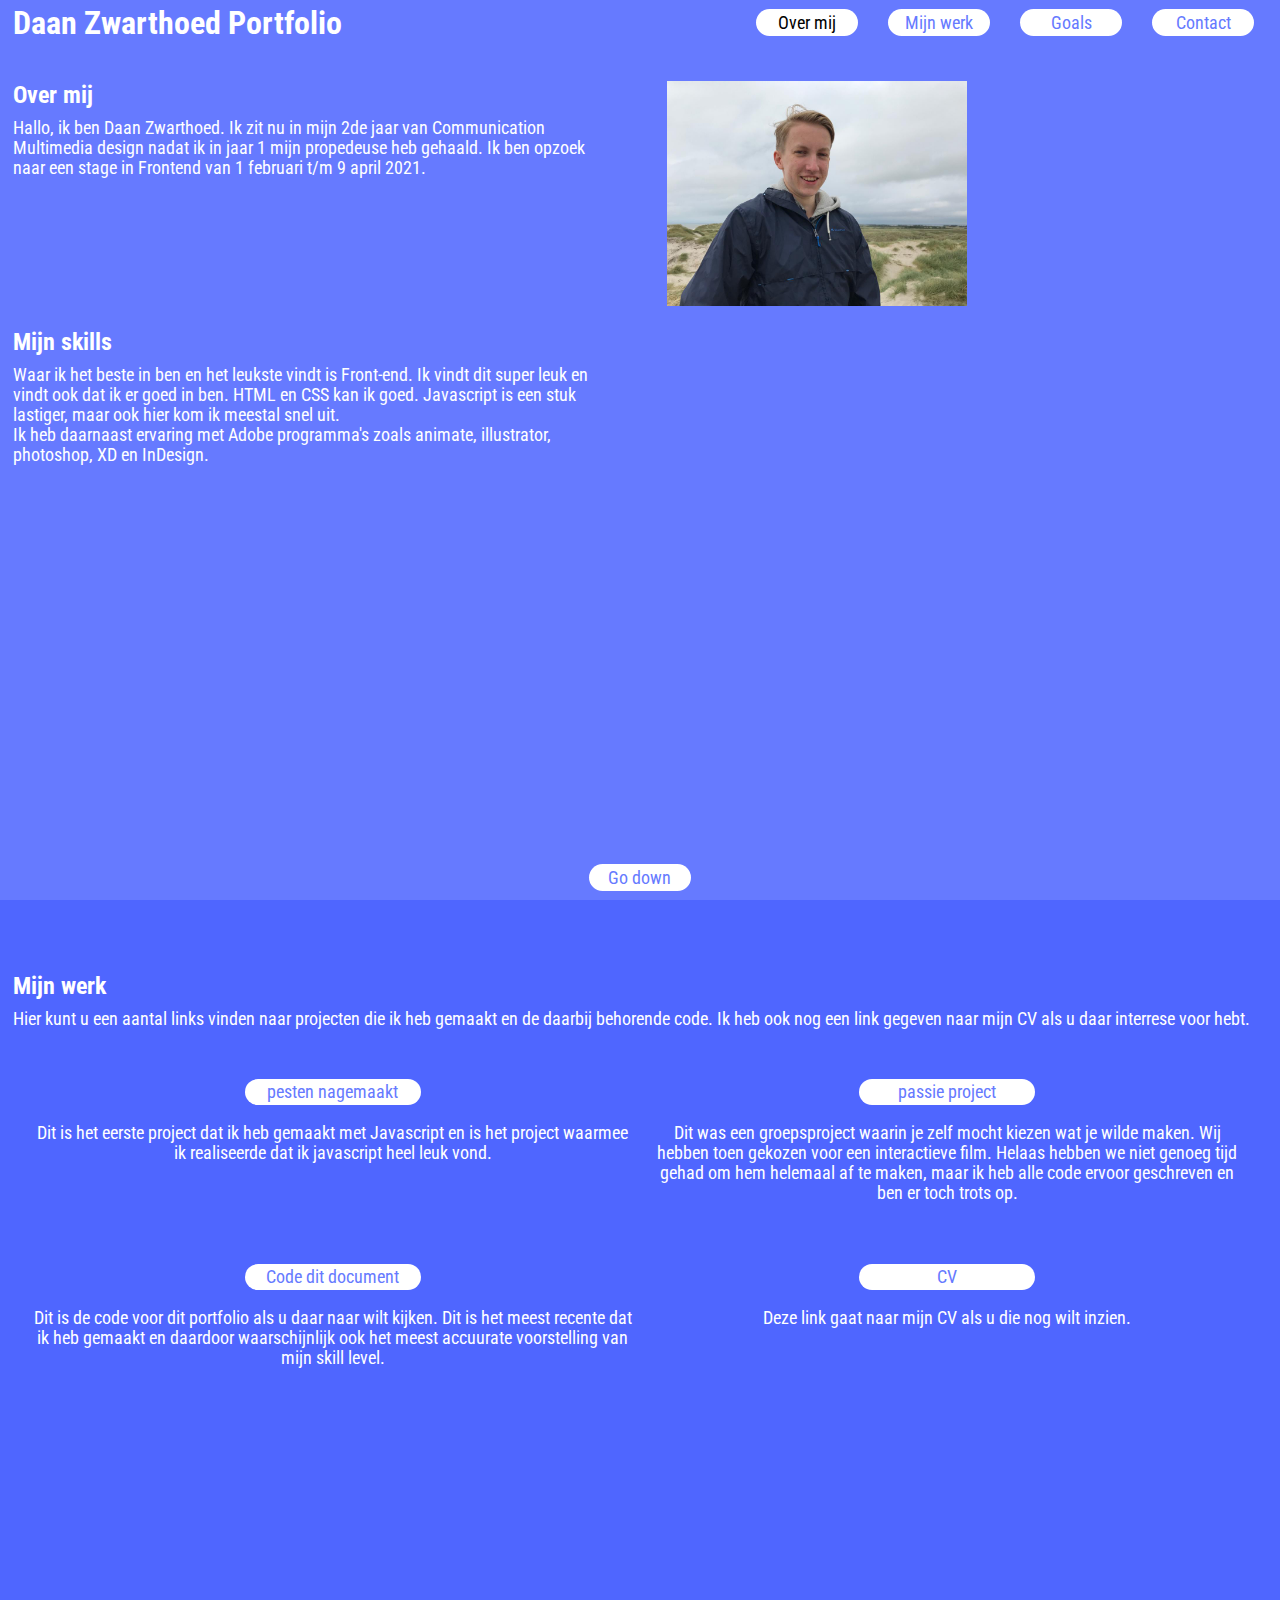
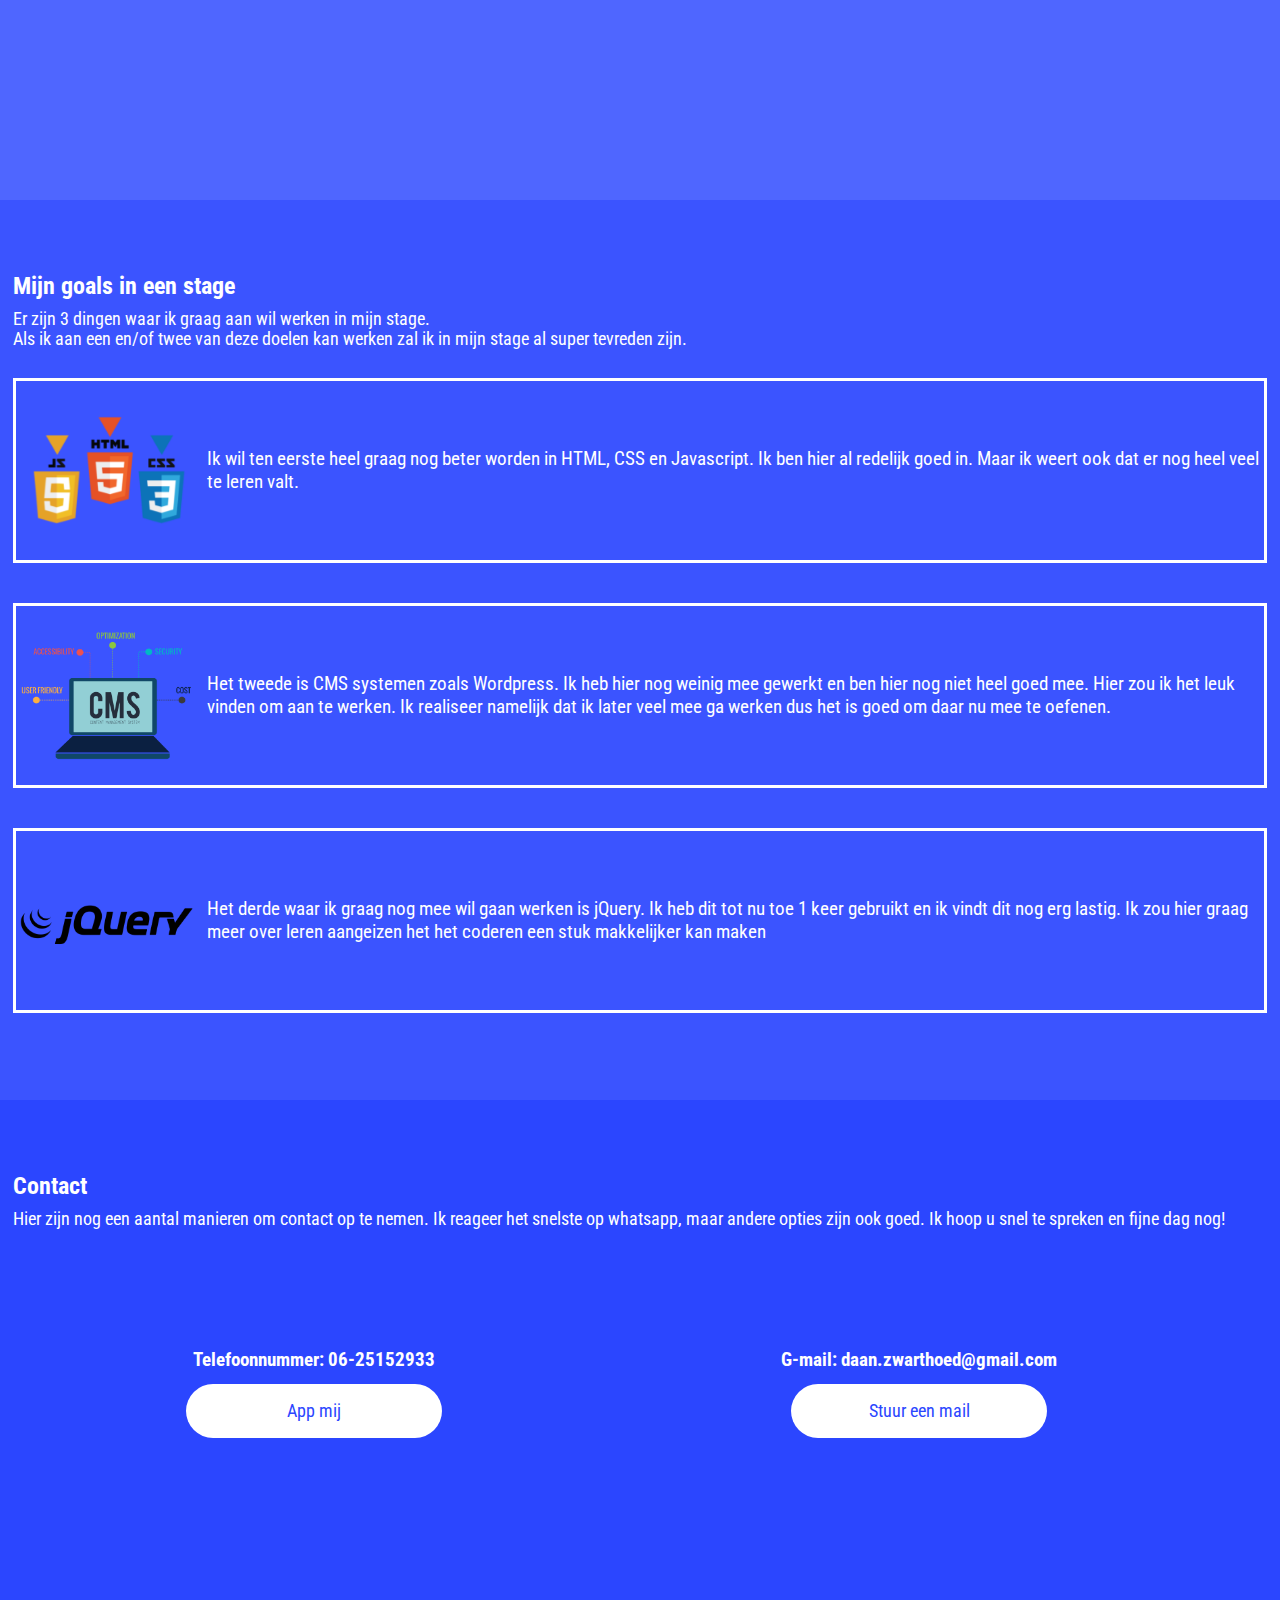
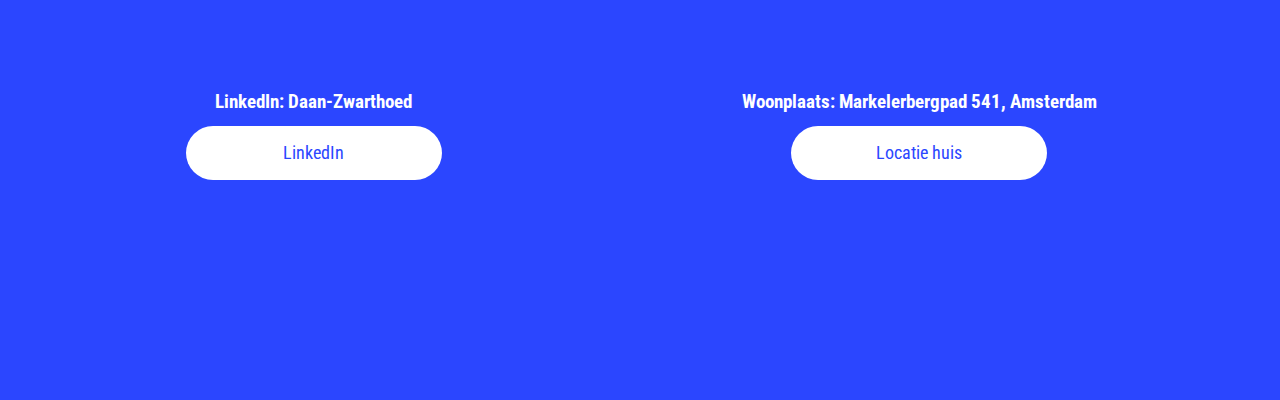
<file: index.html>
<!DOCTYPE html>
<html lang="nl">

<head>
  <meta charset="UTF-8">
  <title>Home pagina portfolio</title>
  <link rel="stylesheet" href="css/css.css">
  <link rel="preconnect" href="https://fonts.gstatic.com">
  <link href="https://fonts.googleapis.com/css2?family=Roboto+Condensed&display=swap" rel="stylesheet">
</head>




<body class=''>

  <!-- Begin header -->
  <header class="">
    <h1>Daan Zwarthoed Portfolio</h1>
    <nav>
      <ul class="navigatie">
        <li class='linkOverMij'>Over mij</li>

        <li class='linkMijnWerk'>Mijn werk</li>

        <li class='linkGoals'>Goals</li>

        <li class='linkContact'>Contact</li>
      </ul>
    </nav>

  </header>

  <!-- Einde header -->

  <!-- Begin main -->
  <main>

    <!-- Begin over mij -->
    <div class="overMij">
      <span>
        <article>
          <h2>Over mij</h2>
          <p>Hallo, ik ben Daan Zwarthoed. Ik zit nu in mijn 2de jaar van Communication Multimedia design nadat ik in jaar 1 mijn propedeuse heb gehaald.
            Ik ben opzoek naar een stage in Frontend van 1 februari t/m 9 april 2021.</p>
        </article>
      </span>

      <span>
        <img src="images/portfolio-foto.jpg" alt="Foto van Daan Zwarthoed van zomervakantie 2020">
      </span>

      <article>
        <h2>Mijn skills</h2>
        <p>Waar ik het beste in ben en het leukste vindt is Front-end. Ik vindt dit super leuk en vindt ook dat ik er goed in ben. HTML en CSS kan ik goed. Javascript is een stuk lastiger, maar ook hier kom ik meestal snel uit.</p>
        <p>Ik heb daarnaast ervaring met Adobe programma's zoals animate, illustrator, photoshop, XD en InDesign. </p>
        <div w3-include-html="index.html"></div>

      </article>

    </div>

    <!-- einde over mij -->


    <!-- begin MijnWerk -->

    <div class="MijnWerk">
      <h2>Mijn werk</h2>
      <p>Hier kunt u een aantal links vinden naar projecten die ik heb gemaakt en de daarbij behorende code. Ik heb ook nog een link gegeven naar mijn CV als u daar interrese voor hebt.</p>
      <div class="links">
        <span>
          <a href="inleidingProgrammerenEindopdracht/pesten.html">pesten nagemaakt</a>
          <p>Dit is het eerste project dat ik heb gemaakt met Javascript en is het project waarmee ik realiseerde dat ik javascript heel leuk vond.</p>
        </span>

        <span>
          <a href="passieProject/index.html" class="middleLink">passie project</a>
          <p>Dit was een groepsproject waarin je zelf mocht kiezen wat je wilde maken. Wij hebben toen gekozen voor een interactieve film. Helaas hebben we niet genoeg tijd gehad om hem helemaal af te maken, maar ik heb alle code ervoor geschreven en ben er toch trots op.</p>
        </span>

        <span>
          <a href='codePortfolio/index.html'>Code dit document</a>
          <p>Dit is de code voor dit portfolio als u daar naar wilt kijken. Dit is het meest recente dat ik heb gemaakt en daardoor waarschijnlijk ook het meest accuurate voorstelling van mijn skill level.</p>
        </span>

        <span>
          <a href="images/cvZelf.pdf">CV</a>
          <p>Deze link gaat naar mijn CV als u die nog wilt inzien.</p>

        </span>
      </div>
    </div>

    <!-- einde MijnWerk -->

    <!-- begin goals -->

    <div class="goals">
      <article>
        <h2>Mijn goals in een stage</h2>
        <p>Er zijn 3 dingen waar ik graag aan wil werken in mijn stage.</p>
        <p>Als ik aan een en/of twee van deze doelen kan werken zal ik in mijn stage al super tevreden zijn.</p>
        <ul>

          <li> <img src="images/html-css-js.png" alt="">
            <p>Ik wil ten eerste heel graag nog beter worden in HTML, CSS en Javascript. Ik ben hier al redelijk goed in. Maar ik weert ook dat er nog heel veel te leren valt.</p>
          </li>
          <li> <img src="images/cms.png" alt="">
            <p>Het tweede is CMS systemen zoals Wordpress. Ik heb hier nog weinig mee gewerkt en ben hier nog niet heel goed mee. Hier zou ik het leuk vinden om aan te werken. Ik realiseer namelijk dat ik later veel mee ga werken dus het is goed om
              daar
              nu mee te oefenen.</p>
          </li>
          <li><img src="images/jQuery.webp" alt="">
            <p>Het derde waar ik graag nog mee wil gaan werken is jQuery. Ik heb dit tot nu toe 1 keer gebruikt en ik vindt dit nog erg lastig. Ik zou hier graag meer over leren aangeizen het het coderen een stuk makkelijker kan maken</p>
          </li>

        </ul>

      </article>







    </div>

    <!-- einde goals -->

    <!-- begin contact -->
    <div class="contact">
      <h2>Contact</h2>
      <p>Hier zijn nog een aantal manieren om contact op te nemen. Ik reageer het snelste op whatsapp, maar andere opties zijn ook goed. Ik hoop u snel te spreken en fijne dag nog!</p>
      <span>
        <h3>Telefoonnummer: 06-25152933</h3>
        <a href="https://wa.link/ng2u4o" target="_blank">App mij</a>
      </span>
      <span>
        <h3>G-mail: daan.zwarthoed@gmail.com</h3>
        <a href="mailto:daan.zwarthoed@gmail.com">Stuur een mail</a>
      </span>
      <span>
        <h3>LinkedIn: Daan-Zwarthoed</h3>
        <a href="https://www.linkedin.com/in/daan-zwarthoed-1853421bb" target="_blank">LinkedIn</a>
      </span>
      <span>
        <h3>Woonplaats: Markelerbergpad 541, Amsterdam</h3>
        <a href="https://www.google.com/maps/place/OurDomain+Amsterdam+South+East/@52.2975543,4.9556101,17z/data=!3m1!4b1!4m5!3m4!1s0x47c60beff7edc3e5:0x28f848dd6a9cc4a!8m2!3d52.2975543!4d4.9577988" target="_blank">Locatie huis</a>
      </span>

    </div>

    <!-- einde contact -->
  </main>
  <!-- Einde header -->

  <!-- Begin footer -->

  <footer>
    <p class="goDown">go down</p>
  </footer>

  <!-- Einde footer -->

</body>

<script src="js/js.js"></script>

</html>
</file>
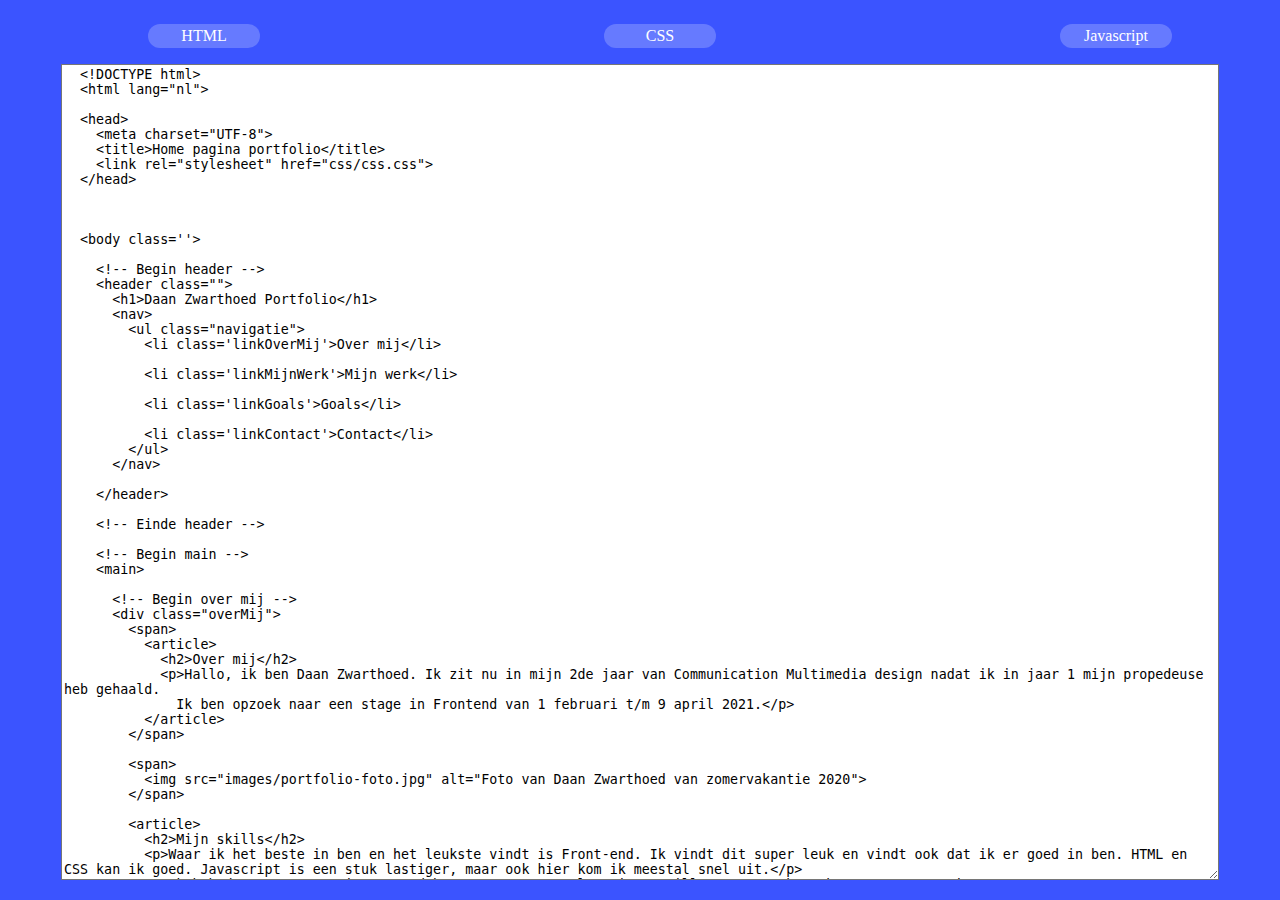
<file: codePortfolio/index.html>
<!DOCTYPE html>
<html lang="en">
<head>
  <meta charset="UTF-8">
  <meta name="viewport" content="width=device-width, initial-scale=1.0">
  <meta http-equiv="X-UA-Compatible" content="ie=edge">
  <title>Code Portfolio</title>
  <link rel="stylesheet" href="css/css.css">
</head>
<body>

<ul>
  <li class="html">HTML</li>
  <li class="css">CSS</li>
  <li class="js">Javascript</li>
</ul>








<textarea class="htmlZelf" >
  <!DOCTYPE html>
  <html lang="nl">

  <head>
    <meta charset="UTF-8">
    <title>Home pagina portfolio</title>
    <link rel="stylesheet" href="css/css.css">
  </head>



  <body class=''>

    <!-- Begin header -->
    <header class="">
      <h1>Daan Zwarthoed Portfolio</h1>
      <nav>
        <ul class="navigatie">
          <li class='linkOverMij'>Over mij</li>

          <li class='linkMijnWerk'>Mijn werk</li>

          <li class='linkGoals'>Goals</li>

          <li class='linkContact'>Contact</li>
        </ul>
      </nav>

    </header>

    <!-- Einde header -->

    <!-- Begin main -->
    <main>

      <!-- Begin over mij -->
      <div class="overMij">
        <span>
          <article>
            <h2>Over mij</h2>
            <p>Hallo, ik ben Daan Zwarthoed. Ik zit nu in mijn 2de jaar van Communication Multimedia design nadat ik in jaar 1 mijn propedeuse heb gehaald.
              Ik ben opzoek naar een stage in Frontend van 1 februari t/m 9 april 2021.</p>
          </article>
        </span>

        <span>
          <img src="images/portfolio-foto.jpg" alt="Foto van Daan Zwarthoed van zomervakantie 2020">
        </span>

        <article>
          <h2>Mijn skills</h2>
          <p>Waar ik het beste in ben en het leukste vindt is Front-end. Ik vindt dit super leuk en vindt ook dat ik er goed in ben. HTML en CSS kan ik goed. Javascript is een stuk lastiger, maar ook hier kom ik meestal snel uit.</p>
          <p>Ik heb daarnaast ervaring met Adobe programma's zoals animate, illustrator, photoshop, XD en InDesign. </p>
          <p>U kunt ook nog kijken naar een aantal van mijn projecten.</p>
    <div w3-include-html="index.html"></div>

        </article>

        <div class="skills">
            <div></div>
          <a href="inleidingProgrammerenEindopdracht/pesten.html" target="_blank">pesten nagemaakt</a>

          <a href="passieProject/index.html" class="middleLink" target="_blank">passie project</a>

          <a href='link naar zelfgemaakte kijk naar deze code document' target="_blank">Code dit document</a>

        </div>

      </div>

      <!-- einde over mij -->


      <!-- begin mijnWerk -->

      <div class="MijnWerk">
        <h2>MijnWerk</h2>
        <embed src="images/portfolioZelf.pdf" width="100%" height="100%" type="application/pdf">
      </div>

      <!-- einde MijnWerk -->

      <!-- begin goals -->

      <div class="goals">
        <article>
          <h2>Mijn goals in een stage</h2>
          <p>Er zijn 3 dingen waar ik graag aan wil werken in mijn stage.</p>
          <p>Als ik aan een en/of twee van deze doelen kan werken zal ik in mijn stage al super tevreden zijn.</p>
          <ul>

            <li> <img src="images/html-css-js.png" alt="">
              <p>Ik wil ten eerste heel graag nog beter worden in HTML, CSS en Javascript. Ik ben hier al redelijk goed in. Maar ik weert ook dat er nog heel veel te leren valt.</p>
            </li>
            <li> <img src="images/cms.png" alt="">
              <p>Het tweede is CMS systemen zoals Wordpress. Ik heb hier nog weinig mee gewerkt en ben hier nog niet heel goed mee. Hier zou ik het leuk vinden om aan te werken. Ik realiseer namelijk dat ik later veel mee ga werken dus het is goed om
                daar
                nu mee te oefenen.</p>
            </li>
            <li><img src="images/jQuery.webp" alt="">
              <p>Het derde waar ik graag nog mee wil gaan werken is jQuery. Ik heb dit tot nu toe 1 keer gebruikt en ik vindt dit nog erg lastig. Ik zou hier graag meer over leren aangeizen het het coderen een stuk makkelijker kan maken</p>
            </li>

          </ul>

        </article>







      </div>

      <!-- einde goals -->

      <!-- begin contact -->
      <div class="contact">
        <h2>Contact</h2>
        <p>Hier zijn nog een aantal manieren om contact op te nemen. Ik reageer het snelste op whatsapp, maar andere opties zijn ook goed. Ik hoop u snel te spreken en fijne dag nog!</p>
        <span>
          <h3>Telefoonnummer: 06-25152933</h3>
          <a href="https://wa.link/ng2u4o" target="_blank">App mij</a>
        </span>
        <span>
          <h3>G-mail: daan.zwarthoed@gmail.com</h3>
          <a href="mailto:daan.zwarthoed@gmail.com">Stuur een mail</a>
        </span>
        <span>
          <h3>LinkedIn: Daan-Zwarthoed</h3>
          <a href="https://www.linkedin.com/in/daan-zwarthoed-1853421bb" target="_blank">LinkedIn</a>
        </span>
        <span>
          <h3>Woonplaats: Markelerbergpad 541, Amsterdam</h3>
          <a href="https://www.google.com/maps/place/OurDomain+Amsterdam+South+East/@52.2975543,4.9556101,17z/data=!3m1!4b1!4m5!3m4!1s0x47c60beff7edc3e5:0x28f848dd6a9cc4a!8m2!3d52.2975543!4d4.9577988" target="_blank">Locatie huis</a>
        </span>

      </div>

      <!-- einde contact -->
    </main>
    <!-- Einde header -->

    <!-- Begin footer -->

    <footer>
      <p class="goDown">go down</p>
    </footer>

    <!-- Einde footer -->

  </body>

  <script src="js/js.js"></script>

  </html>






 </textarea>
<textarea disabled class="cssZelf hidden">
  /*begin algemeen*/
  *,
  html {
    box-sizing: border-box;
    margin: 0;
    color: white;
  }

  p, li, a{
     font-size: 1.05em;
  }

  header, footer {
    position: fixed;
    height: 5vh;
    width: 100vw;
    z-index: 10;
  }

  /*Einde algemeen*/
  /* begin header */
  header {
    top: 0;
    padding: 1vw;
    padding-left: 1vw;
    display: flex;
    justify-content: space-between;
    align-items: center;
  }

  nav li {
    display: inline-flex;
    justify-content: center;
    align-items: center;
    background-color: white;
    width: 8vw;
    border-radius: 10vw;
    margin: 1vw;
    height: 1.5em ;
    color: #667aff;
  }



  /* einde header */
  /* begin div */
  main>div {
    padding: 1vw;
    padding-top: 8vh;
    padding-bottom: 8vh;
    height: 100vh;
  }

  div h2 {
    margin-bottom: 1vh;
  }

  .overMij {
    background-color: #667aff;
  }

  .MijnWerk {
    background-color: #4f66ff;
  }

  .goals {
    background-color: #3b54ff;
  }

  .contact {
    background-color: #2b46ff;
  }

  /* einde div */

  /* begin over mij */
  .overMij{
    display: inline-flex;
    flex-direction: row;
    justify-content: space-between;
    align-content:flex-start;
    flex-wrap: wrap;
  }

  .overMij > * {
    width: 600px;
    margin-bottom: 1vh;
    margin-top: 1vh;
  }

  .overMij img {
   width: 300px;
  }


  .skills{
    border-style: solid;
    border-color: white;
    display: flex;
    height: 200px;
    justify-content: space-around;
    position: relative;
    overflow: hidden;
  }

  .skills div{
    position: absolute;
    border-style: solid;
    border-color: white;
    top: 75%;
    left: 50%;
    transform: translate(-50%, 0) rotate(45deg);
    width: 710px;
    height: 710px;

  }

  .skills a {
    display: flex;
    justify-content: center;
    align-items: center;
    background-color: white;
    padding-left: 10px; padding-right: 10px;
    width: 150px;
    border-radius: 100px;
    height: 1.5em;
    color: #667aff;
    text-decoration: none;
    margin-top: 50px;
  }

  .middleLink{
    margin-top: 100px !important;
  z-index: 10;
  }

  nav li:hover, a:hover, footer p:hover, .middleLink:hover{
    cursor: pointer;
    color: black !important;
  }
  /* einde over mij */

  /* Begin CV */

  /* Einde CV */


  /* begin goals*/
  .goals article ul {
    margin-top: 1vh;
    height: 75vh;
    display: flex;
    flex-direction: column;
    justify-content: space-around;
  }

  .goals ul {
    padding-left: 0;
  }

  .goals article li {
    display: inline-flex;
    border-style: solid;
    border-color: white;
    height: 10.5em;
    padding: 0.3vh;
  }

  .goals article img {
    display: inline-flex;
    width: 10em;
    object-fit:contain;
    margin-right: 1vw;
  }

  .goals article li p{
    display: flex;
    justify-content: center;
    align-items:  center;
  }


  /* einde goals */
  /* begin contact */
  .contact span {
    display: inline-flex;
    flex-direction: column;
    align-items: center;
    justify-content: center;
    vertical-align: top;
    width: 48vw;
    height: 38vh;
  }

  .contact span a {
    display: flex;
    justify-content: center;
    align-items: center;
    background-color: white;
    width: 20vw;
    border-radius: 10vw;
    margin: 1vw;
    height: 6vh;
    color: #2b46ff;
    text-decoration: none;
  }

  /* einde contact */
  /* begin footer */
  footer {
    display: flex;
    justify-content: center;
    align-items: center;
    bottom: 0;
  }

  footer p {
    background-color: white;
    width: 8vw;
    border-radius: 10vw;
    margin: 1vw;
    height: 3vh;
    display: flex;
    justify-content: center;
    align-items: center;
  }

  /* einde footer */
  /* begin actief verandert */
  .actief {
    color: black !important;
  }

  .kleurOverMij {
    color: #667aff;
  }

  .kleurCV {
    color: #4f66ff;
  }

  .kleurGoals {
    color: #3b54ff;
  }

  .kleurContact {
    color: #2b46ff;
  }

  .achtergrondKleurOverMij {
    background-color: #667aff;
  }

  .achtergrondKleurCV {
    background-color: #4f66ff;
  }

  .achtergrondKleurGoals {
    background-color: #3b54ff;
  }

  .achtergrondKleurContact {
    background-color: #2b46ff;
  }


  /* einde actief verandert */
</textarea>
<textarea disabled class="jsZelf hidden">
  /*jslint browser: true, devel: true, eqeq: true, plusplus: true, sloppy: true, vars: true, white: true*/

  /*eslint-env browser*/

  /*eslint 'no-console': 0*/
  // Start variablen nodig
  var overMij = document.querySelector('.overMij');
  var CV = document.querySelector('.CV');
  var goals = document.querySelector('.goals')
  var contact = document.querySelector('.contact');

  var linkOverMij = document.querySelector('.linkOverMij');
  var linkCV = document.querySelector('.linkCV');
  var linkGoals = document.querySelector('.linkGoals');
  var linkContact = document.querySelector('.linkContact');

  var currentPage = linkOverMij;
  var i;
  var k;
  var a;
  var e;
  var goDown = document.querySelector('.goDown');

  var navigatie = document.querySelector('.navigatie');
  var kleurenArray = ['kleurOverMij', 'kleurCV', 'kleurGoals', 'kleurContact'];
  var veranderenArray = [goDown, linkOverMij, linkCV, linkGoals, linkContact];
  var gekozenKleur;

  var scrollCV= CV.getBoundingClientRect().top + window.scrollY;
  var scrollGoals = goals.getBoundingClientRect().top + window.scrollY;
  var scrollContact = contact.getBoundingClientRect().top + window.scrollY;

  var header = document.querySelector('header');
  var footer = document.querySelector('footer');
  var body= document.querySelector('body');
  var achtergrondKleurArray = ['achtergrondKleurOverMij', 'achtergrondKleurCV', 'achtergrondKleurGoals', 'achtergrondKleurContact'];
  var achtergrondVeranderenArray = [header, footer, body];
  var gekozenAchtergrondKleur;
  // Einde variablen nodig

  // Start pagina updaten
  function updatePage() {
    currentPage.classList.remove('actief')

    for (k = 0; k < kleurenArray.length; k++) {
      goDown.classList.remove(kleurenArray[k]);
      linkOverMij.classList.remove(kleurenArray[k]);
      linkCV.classList.remove(kleurenArray[k]);
      linkGoals.classList.remove(kleurenArray[k]);
      linkContact.classList.remove(kleurenArray[k]);
    }

    for (a = 0; a <= achtergrondVeranderenArray.length; a++) {
     header.classList.remove(achtergrondKleurArray[a]);
     footer.classList.remove(achtergrondKleurArray[a]);
     body.classList.remove(achtergrondKleurArray[a]);
    }

    if (scrollY < scrollCV) {
      currentPage = linkOverMij;
      gekozenKleur = 'kleurOverMij'
      gekozenAchtergrondKleur = 'achtergrondKleurOverMij';
      goDown.innerHTML = 'Go down'

    } else if (scrollY < scrollGoals) {
      currentPage = linkCV
      gekozenKleur = 'kleurCV'
      gekozenAchtergrondKleur = 'achtergrondKleurCV';
      goDown.innerHTML = 'Go down'

    } else if (scrollY < scrollContact) {
      currentPage = linkGoals;
      gekozenKleur = 'kleurGoals'
      gekozenAchtergrondKleur = 'achtergrondKleurGoals';
      goDown.innerHTML = 'Go down'


    } else {
      currentPage = linkContact;
      gekozenKleur = 'kleurContact'
      gekozenAchtergrondKleur = 'achtergrondKleurContact';
      goDown.innerHTML = 'To top'
    }

    for (var i = 0; i < veranderenArray.length; i++) {
      veranderenArray[i].classList.add(gekozenKleur)
    }
    for (var e = 0; e < achtergrondVeranderenArray.length; e++) {
      achtergrondVeranderenArray[e].classList.add(gekozenAchtergrondKleur)
    }
    currentPage.classList.add('actief');
  }
  updatePage();
  window.addEventListener('scroll', updatePage);
  // Einde pagina updaten


  // Begin scrollen met knopjes bovenin
  function scroll(link) {
      if (link.classList[0] == 'linkOverMij') {
        overMij.scrollIntoView({
          behavior: 'smooth'
        });
      } else if (link.classList[0] == 'linkCV') {
        CV.scrollIntoView({
          behavior: 'smooth'
        });
      } else if (link.classList[0] == 'linkGoals') {
        goals.scrollIntoView({
          behavior: 'smooth'
        });
      } else if (link.classList[0] == 'linkContact') {
        contact.scrollIntoView({
          behavior: 'smooth'
        });
    }
    updatePage();

  }

  function triggerScroll() {
    scroll(this);
  }
  var t;


  function navigatieUpdaten() {

    li = document.querySelectorAll('li');
    for (t = 0; t < li.length; t++) {
      result = li[t];
      result.addEventListener('click', triggerScroll);
    }

  }
  navigatieUpdaten();

  // Einde scrollen met knopjes bovenin


  // Begin pagedown onderin
  function pageDown(page) {
    if (page.classList[0] == 'linkOverMij') {
      CV.scrollIntoView({
        behavior: 'smooth'
      });
    } else if (page.classList[0] == 'linkCV') {
      goals.scrollIntoView({
        behavior: 'smooth'
      });
    } else if (page.classList[0] == 'linkGoals') {
      contact.scrollIntoView({
        behavior: 'smooth'
      });
    } else if (page.classList[0] == 'linkContact') {
      overMij.scrollIntoView({
        behavior: 'smooth'
      });
    }
    updatePage();
  }

  goDown.addEventListener('click', function() {
    pageDown(currentPage);
  })

  // Einde pagedown onderin

</textarea>
</body>
  <script src="js/js.js"></script>
</html>
</file>
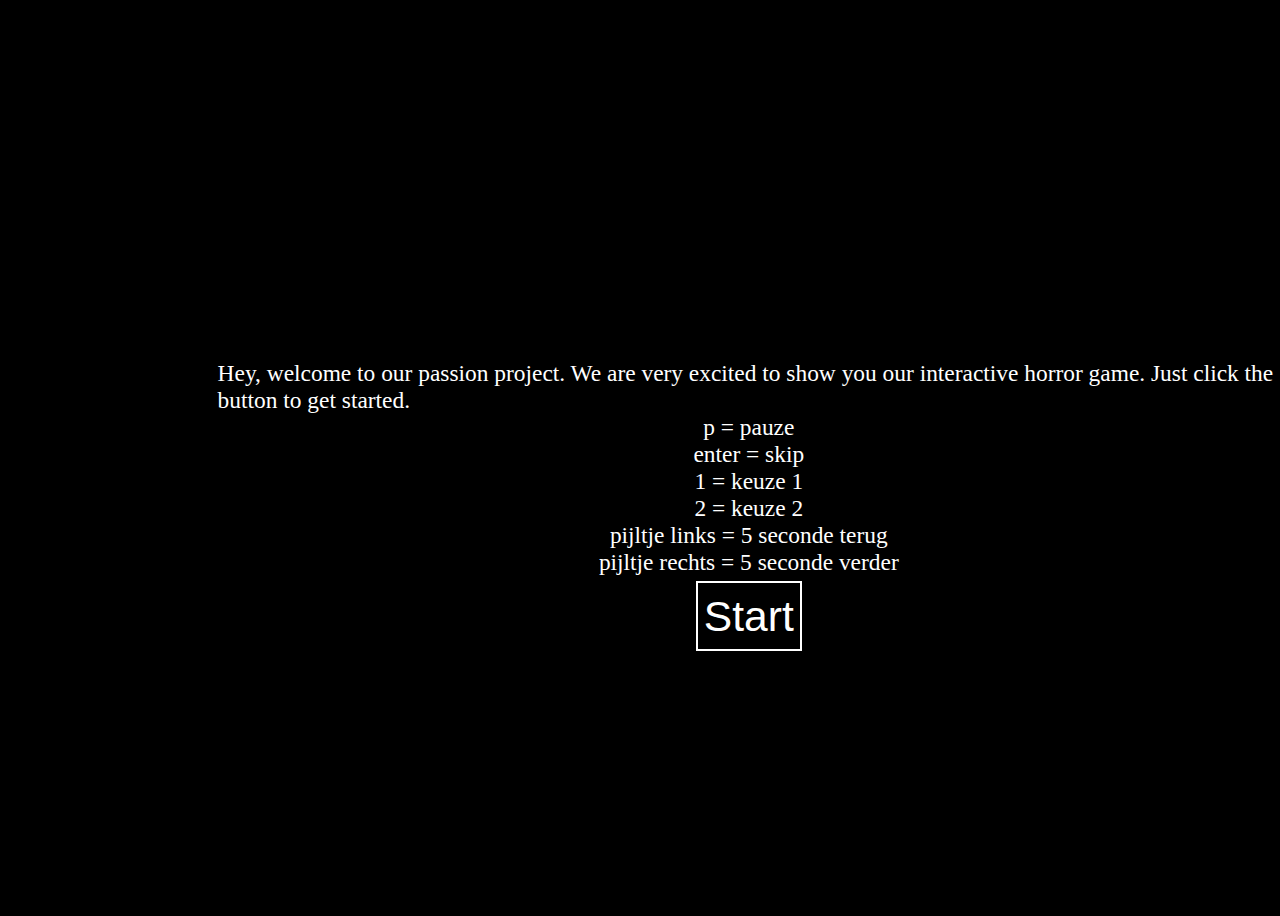
<file: passieProject/index.html>
<!DOCTYPE html>
<html lang="en">
<head>
    <meta charset="UTF-8">
    <title>passie project</title>
    <link rel="stylesheet" href="css/css.css">
</head>
<body>

   
    <div class="begin">
        <p class="intro">Hey, welcome to our passion project. We are very excited to show you our interactive horror game. Just click the button to get started.</p>
        <p>p = pauze</p>
        <p>enter = skip</p>
        <p>1 = keuze 1</p>
        <p>2 = keuze 2</p>
        <p>pijltje links = 5 seconde terug</p>
        <p>pijltje rechts = 5 seconde verder</p>
        <button class="startKnop">Start</button>
    </div>
  
    <video class="hidden">
        <source>
    </video>
    
    <div class="knoppen">
   <button class="knop1 hidden">Zoek boven verder.</button>
   <button class="knop2 hidden">Ga naar beneden. W.I.P</button>
   </div>
   
   <div class="nietUitgewerkt hidden">
   <p>Sorry, dit gedeelte van het verhaal hebben wij helaas niet kunnen uitwerken.</p>
   <button class="errorKnop">Oke, ga terug.</button>
   </div>
   
   <div class="doodgaan hidden">
   <p>Helaas, je bent doodgegaan...</p>
   <button class="doodgaanKnop">Start opnieuw</button>
   </div>
</body>

<script src="js/js.js"></script>
</html>
</file>
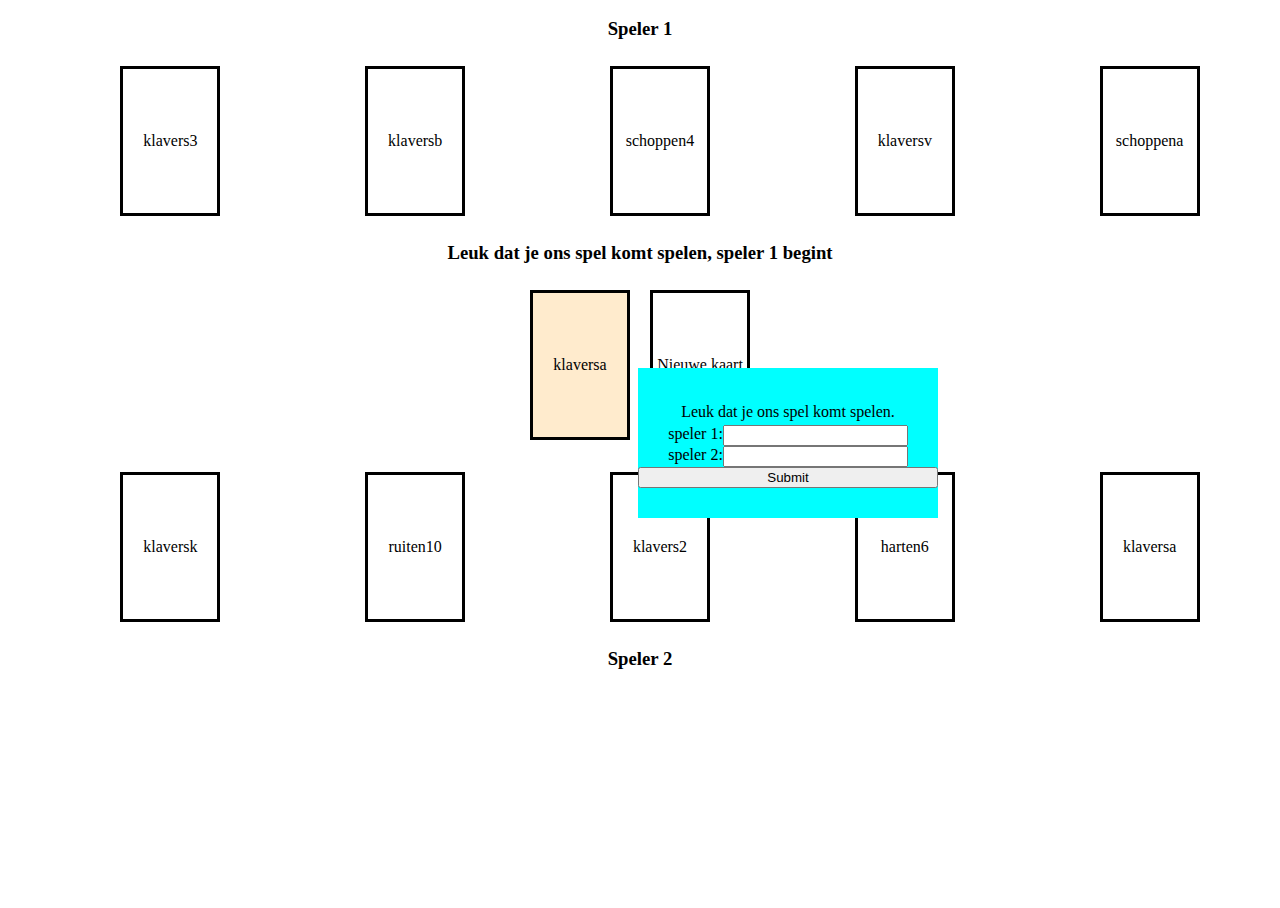
<file: inleidingProgrammerenEindopdracht/pesten.html>
<!DOCTYPE html>
<html lang="en">

<head>
    <meta charset="UTF-8">
    <title>pesten</title>
    <link rel="stylesheet" href="css/pesten.css">
</head>

<body>
    <h3>Speler 1</h3>

    <ul></ul>

    <h3 id="feedback">Leuk dat je ons spel komt spelen, speler 1 begint</h3>

    <div>
        <p id=midden>hey</p>
        <p id=kaartpakken> Nieuwe kaart </p>
    </div>

    <ul></ul>

    <h3>Speler 2</h3>

    <form name="formulier"  id="verdwijn">
     <p>Leuk dat je ons spel komt spelen.</p>
      <div>
       <label>speler 1:</label>
        <input type="text" name="speler1">
        </div>
        <div>
        <label>speler 2:</label>

        <input type="text" name="speler2">
        </div>
        <input type="submit">
    </form>

<span id='winachtergrond' class="hidden">
    <p id="gewonnen">


    </p>
</span>
    <script src="javascript/pesten.js"></script>


</body></html>
</file>
<file: css/css.css>
/*begin algemeen*/
*,
html {
  box-sizing: border-box;
  margin: 0;
  color: white;
  font-family: 'Roboto Condensed', sans-serif;
}

body div, header, footer{
  padding-left: 1vw;
  padding-right: 1vw;
}

p, li, a{
   font-size: 1.1em;
}

header, footer {
  position: fixed;
  height: 5vh;
  width: 100vw;
  z-index: 10;
}

nav li:hover, a:hover, footer p:hover, .middleLink:hover{
  cursor: pointer;
  box-shadow: 1px 1px 4px black;
}

/*Einde algemeen*/
/* begin header */
header {
  top: 0;
  padding: 1vw;
  padding-left: 1vw;
  display: flex;
  justify-content: space-between;
  align-items: center;
}

nav li {
  display: inline-flex;
  justify-content: center;
  align-items: center;
  background-color: white;
  width: 8vw;
  border-radius: 10vw;
  margin: 1vw;
  height: 1.5em ;
  color: #667aff;
}



/* einde header */
/* begin div */
main>div {
  padding: 1vw;
  padding-top: 8vh;
  padding-bottom: 8vh;
  height: 100vh;
}

div h2 {
  margin-bottom: 1vh;
}

.overMij {
  background-color: #667aff;
}

.MijnWerk {
  background-color: #4f66ff;
}

.goals {
  background-color: #3b54ff;
}

.contact {
  background-color: #2b46ff;
}

/* einde div */

/* begin over mij */
.overMij{
  display: inline-flex;
  flex-direction: row;
  justify-content: space-between;
  align-content:flex-start;
  flex-wrap: wrap;s
}

.overMij > * {
  width: 600px;
  margin-bottom: 1vh;
  margin-top: 1vh;

}

.overMij img {
 width: 300px;
}


/* einde over mij */

/* Begin MijnWerk */
.links{
  display: flex;
  width: 98vw;
  flex-wrap: wrap;
  height: 400px;
  justify-content: center;
  padding-top: 50px;

}

.links span{
width: 600px;
max-width: 98vw;
display: flex;
flex-direction: column;
align-items: center;
text-align: center;
margin-left: auto;
margin-right: auto;

}


.links a {
  display: flex;
  justify-content: center;
  align-items: center;
  background-color: white;
  padding-left: 10px; padding-right: 10px;
  width: 10em;
  border-radius: 100px;
  height: 1.5em;
  color: #667aff;
  text-decoration: none;
  margin-bottom: 1em;
}

/* Einde MijnWerk */


/* begin goals*/
.goals article ul {
  margin-top: 1vh;
  height: 75vh;
  display: flex;
  flex-direction: column;
  justify-content: space-around;
}

.goals ul {
  padding-left: 0;
}

.goals article li {
  display: inline-flex;
  border-style: solid;
  border-color: white;
  height: 10.5em;
  padding: 0.3vh;
}

.goals article img {
  display: inline-flex;
  width: 10em;
  object-fit:contain;
  margin-right: 1vw;
}

.goals article li p{
  display: flex;
  justify-content: center;
  align-items:  center;
}


/* einde goals */
/* begin contact */
.contact span {
  display: inline-flex;
  flex-direction: column;
  align-items: center;
  justify-content: center;
  vertical-align: top;
  width: 47vw;
  height: 38vh;
}

.contact span a {
  display: flex;
  justify-content: center;
  align-items: center;
  background-color: white;
  width: 20vw;
  border-radius: 10vw;
  margin: 1vw;
  height: 6vh;
  color: #2b46ff;
  text-decoration: none;
}

/* einde contact */

/* begin footer */
footer {
  display: flex;
  justify-content: center;
  align-items: center;
  bottom: 0;
}

footer p {
  background-color: white;
  width: 8vw;
  border-radius: 10vw;
  margin: 1vw;
  height: 3vh;
  display: flex;
  justify-content: center;
  align-items: center;
}

/* einde footer */

/* begin actief verandert */
.actief {
  color: black !important;
}

.kleurOverMij {
  color: #667aff;
}

.kleurMijnWerk {
  color: #4f66ff;
}

.kleurGoals {
  color: #3b54ff;
}

.kleurContact {
  color: #2b46ff;
}

.achtergrondKleurOverMij {
  background-color: #667aff;
}

.achtergrondKleurMijnWerk {
  background-color: #4f66ff;
}

.achtergrondKleurGoals {
  background-color: #3b54ff;
}

.achtergrondKleurContact {
  background-color: #2b46ff;
}


/* einde actief verandert */
</file>
<file: codePortfolio/css/css.css>
textarea{
overflow: scroll;
height: 90vh;
width: 90vw;
background-color: white;
}

body{
  display: flex;
  justify-content: center;
  flex-direction: column;
  align-items: center;
  background-color: #3b54ff;
}

ul{
  display: inline-flex;
  justify-content: space-between;
  flex-direction: row;
  width: 80vw;
}

ul li{
display: flex;
justify-content: center;
align-items: center;
background-color: #667aff;
color: white;
height: 1.5em;
width: 7em;
border-radius: 1em;
}

ul li:hover{
  cursor: pointer;
  box-shadow: 1px 1px 4px black;
}

.hidden{
 visibility: hidden;
 position: absolute;
}

.actief{
  color: white;
}
</file>
<file: passieProject/css/css.css>
html, *{
    margin: 0;
    color: white;
    font-size: 1.1em;
}

body{
    background-color: black;
}

.knoppen{
    position: absolute;
    display: flex;
    flex-direction: row;
    top: 90%; 
    bottom:10%;
    left: 16vw;
    width: 65vw;
}

.knop1, .knop2{
    width: 100vw;
}

.begin{
    position: absolute;
    flex-direction: column;
    justify-content: center;
    align-items: center;
    display: flex;
    left: 17vw;
    top: 40%;
}

button{
    height:70px;
    margin: 5px;
    font-size:2em;
    color: white;
    background-color: black;
    border-style: solid;
    border-color: white;
}

video{
    position: absolute;
    left: 12vw;
    height: 100vh;
}

.nietUitgewerkt, .doodgaan{
    position: absolute;
    flex-direction: column;
    display: flex;
    justify-content: center;
    align-items: center;
    width: 100vw;
    height: 100vh;
    color: white;
}

.nietUitgewerkt{
    background-color: firebrick;
}

.doodgaan{
    background-color: black;
}



.hidden{
    visibility: hidden;
}
</file>
<file: inleidingProgrammerenEindopdracht/css/pesten.css>
*, html{
    box-sizing: border-box;
}

/*Vormgeving zodat alles onder elkaar komt te staan*/
body{
    display:flex;
    flex-direction: column;
    justify-content: space-between;
}

/*vormgeving van de kaartjes in een rij zetten*/
ul{
    display: flex;
    flex-direction: row;
    justify-content: space-around;
}

/*vormgeving zodat het op een kaart lijkt*/
li, #midden, #kaartpakken{
    display: inline-flex;
    justify-content: center;
    align-items: center;
    border-style: solid;
    padding-left: auto; padding-right: auto;
    height: 150px;
    width: 100px;
}

/*Vormgeving zodat het midden in een rij staat in het midden*/
div{
display: flex;
    justify-content: center;
}

/*Vormgeving centreren van speler 1 en speler 2*/
 h2, h3{
   margin-left: auto; margin-right: auto;
    margin-top: 10px; margin-bottom: 10px;
}

/*margin om de middelste elementen heen*/
p{
    margin-left: 10px; margin-right: 10px;
}

/*achtergrond middenkaart*/
#midden{
    background-color: blanchedalmond;
}

form{
    display: flex;
    position:absolute;
    justify-content: center;
    flex-direction: column;

    background-color:cyan;
    height: 150px;
    width: 300px;
    margin-top: 40vh;
    margin-left: 70vh;
}




form>p{
    margin: 4px;
    margin-left: auto;
    margin-right: auto;
}

#winachtergrond{
    display: flex;
    position:absolute;
    justify-content: center;
    align-items: center;
     background-color:forestgreen;
width: 200vh;
    height: 100vh;
    margin: 0;

}

#gewonnen{
    color: white;
    font-size: 5em;
}


.hidden{
    visibility: hidden;
}
</file>
